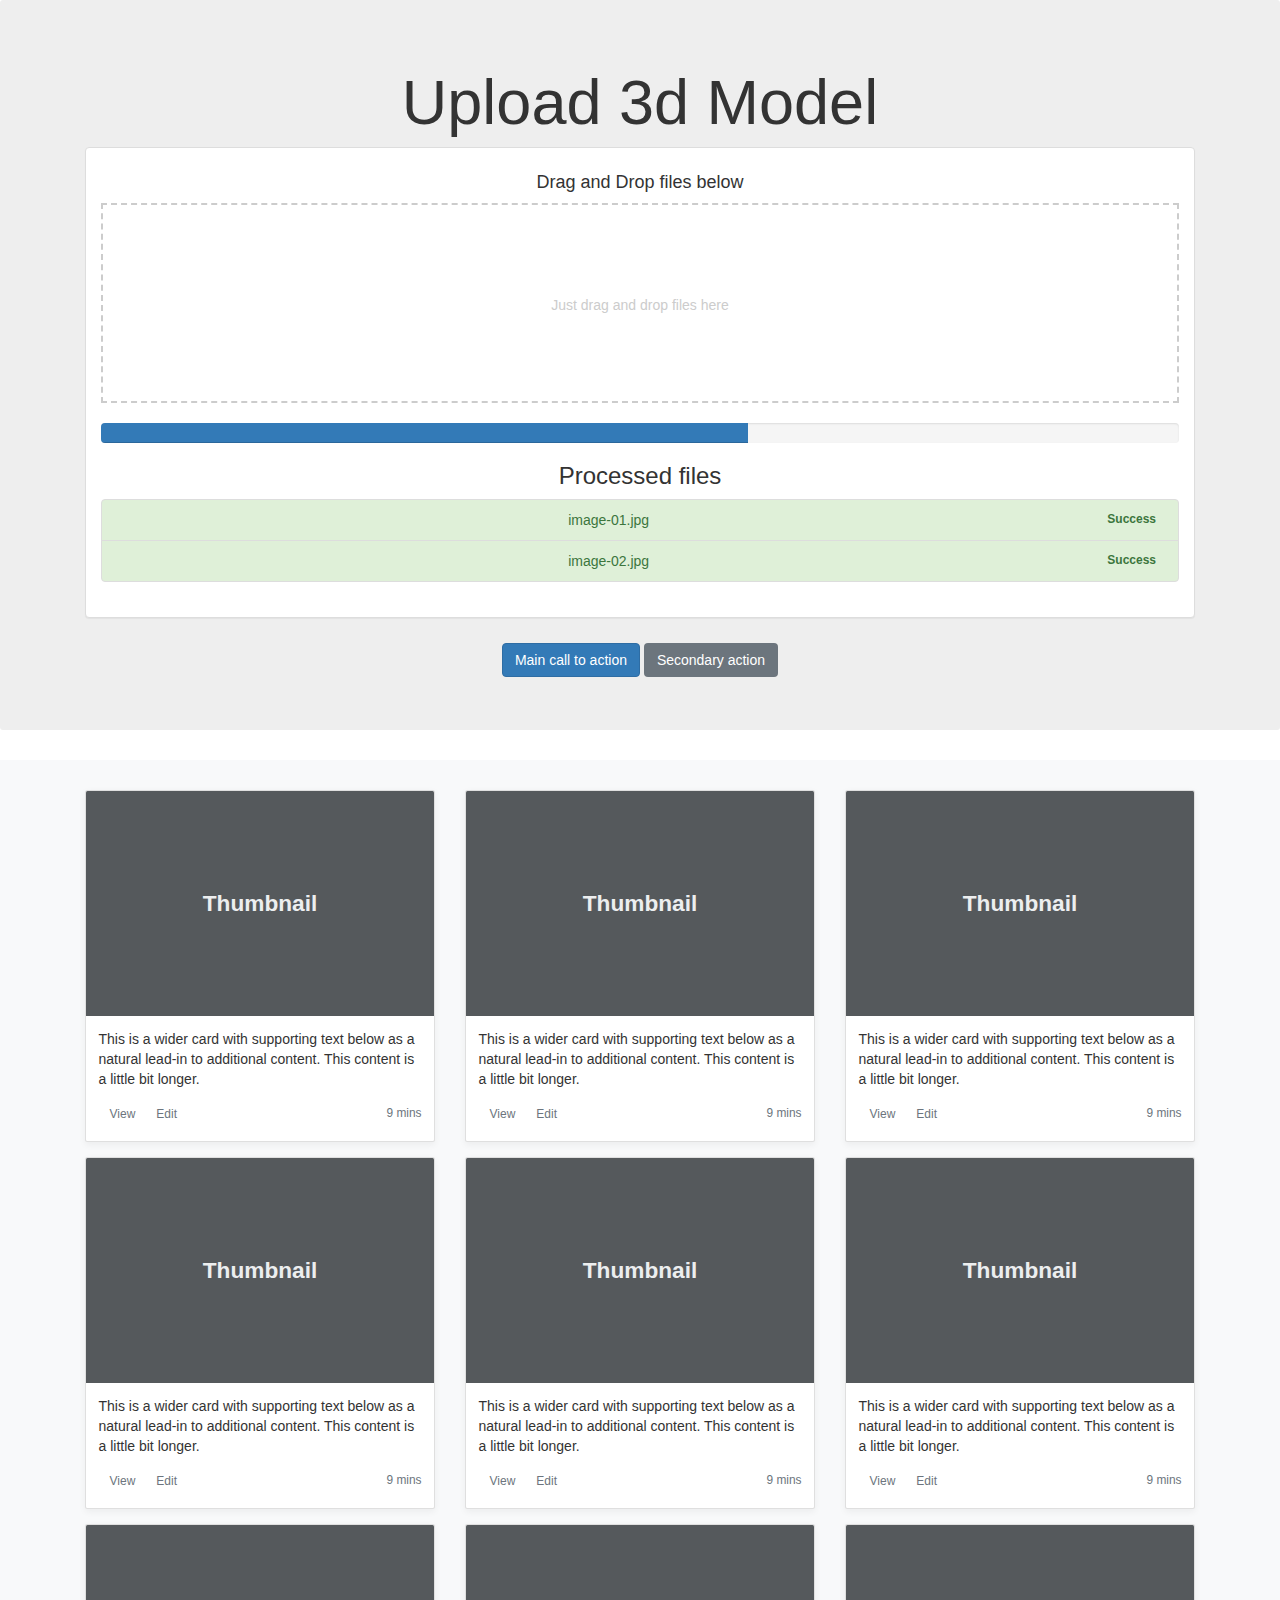
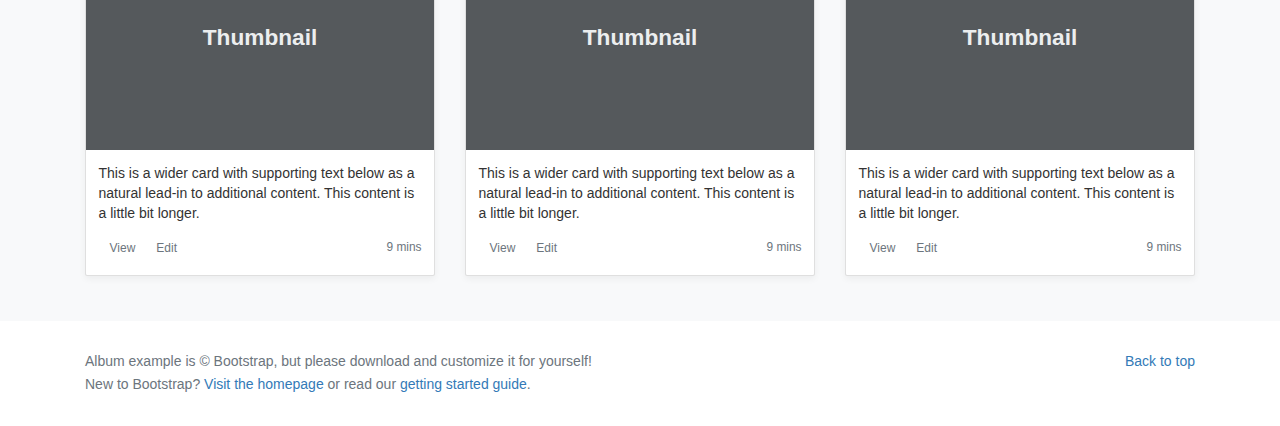
<file: index.htm>
<!DOCTYPE html>
<!-- saved from url=(0049)https://getbootstrap.com/docs/4.0/examples/album/ -->
<html lang="en">
<head>
    <meta http-equiv="Content-Type" content="text/html; charset=UTF-8">

    <meta name="viewport" content="width=device-width, initial-scale=1, shrink-to-fit=no">
    <meta name="description" content="">
    <meta name="author" content="">
    <link rel="icon" href="https://getbootstrap.com/favicon.ico">

    <title>Album example for Bootstrap</title>

    <link rel="canonical" href="https://getbootstrap.com/docs/4.0/examples/album/">

    <!-- Bootstrap core CSS -->
    <link href="./Album example for Bootstrap_files/bootstrap.min.css" rel="stylesheet">

    <!-- Custom styles for this template -->
    <link href="./Album example for Bootstrap_files/album.css" rel="stylesheet">

    <link href="//netdna.bootstrapcdn.com/bootstrap/3.2.0/css/bootstrap.min.css" rel="stylesheet" id="bootstrap-css">
    <script src="//netdna.bootstrapcdn.com/bootstrap/3.2.0/js/bootstrap.min.js"></script>
    <script src="//code.jquery.com/jquery-1.11.1.min.js"></script>
    <style type="text/css">.ncf-container-otsledit {
        font-size: 14px;
        box-sizing: border-box;
        position: fixed;
        z-index: 999999
    }

    .ncf-container-otsledit.nfc-top-left-otsledit {
        top: 12px;
        left: 12px
    }

    .ncf-container-otsledit.nfc-top-right-otsledit {
        top: 12px;
        right: 12px
    }

    .ncf-container-otsledit.nfc-bottom-right-otsledit {
        bottom: 12px;
        right: 12px
    }

    .ncf-container-otsledit.nfc-bottom-left-otsledit {
        bottom: 12px;
        left: 12px
    }

    @media (max-width: 767px) {
        .ncf-container-otsledit {
            left: 0;
            right: 0
        }
    }

    .ncf-container-otsledit .ncf-otsledit {
        background: #fff;
        transition: .3s ease;
        position: relative;
        pointer-events: auto;
        overflow: hidden;
        margin: 0 0 6px;
        padding: 30px;
        width: 300px;
        border-radius: 3px 3px 3px 3px;
        box-shadow: 0 0 12px #999;
        color: #000 !important;
        opacity: .9;
        -ms-filter: progid:DXImageTransform.Microsoft.Alpha(Opacity=90);
        filter: alpha(opacity=90);
        background-position: 15px !important;
        background-repeat: no-repeat !important;
        -webkit-user-select: none;
        -moz-user-select: none;
        -ms-user-select: none;
        user-select: none
    }

    .ncf-container-otsledit .ncf-otsledit:hover {
        box-shadow: 0 0 12px #000;
        opacity: 1;
        cursor: pointer
    }

    .ncf-container-otsledit .ncf-otsledit .ncf-title-otsledit {
        font-weight: 700;
        font-size: 16px;
        text-align: left;
        margin-top: 0;
        margin-bottom: 6px;
        color: #fff !important;
        word-wrap: break-word
    }

    .ncf-container-otsledit .ncf-otsledit .nfc-message-otsledit {
        margin: 0;
        text-align: left;
        word-wrap: break-word
    }

    .ncf-container-otsledit .success-otsledit {
        background: #51a351;
        color: #fff !important;
        padding: 15px 15px 15px 50px;
        background-image: url("[data-uri]")
    }

    .ncf-container-otsledit .info-otsledit {
        background: #2f96b4;
        color: #fff !important;
        padding: 15px 15px 15px 50px;
        background-image: url("[data-uri]")
    }

    .ncf-container-otsledit .warning-otsledit {
        background: #f87400;
        color: #fff !important;
        padding: 15px 15px 15px 50px;
        background-image: url("[data-uri]")
    }

    .ncf-container-otsledit .error-otsledit {
        background: #bd362f;
        color: #fff !important;
        padding: 15px 15px 15px 50px;
        background-image: url("[data-uri]") !important
    }

    .ncf-container-otsledit button {
        position: relative;
        right: -.3em;
        top: -.3em;
        float: right;
        font-weight: 700;
        color: #fff !important;
        text-shadow: 0 1px 0 #fff;
        opacity: .8;
        line-height: 1;
        font-size: 16px;
        padding: 0;
        cursor: pointer;
        background: transparent;
        border: 0
    }

    .ncf-container-otsledit a {
        color: #fff !important;
    }

    .ncf-container-otsledit button:hover {
        opacity: 1
    }</style>
</head>

<body>

<!--<header>-->
<!--    <div class="bg-dark collapse show" id="navbarHeader" style="">-->
<!--        <div class="container">-->
<!--            <div class="row">-->
<!--                <div class="col-sm-8 col-md-7 py-4">-->
<!--                    <h4 class="text-white">About</h4>-->
<!--                    <p class="text-muted">Add some information about the album below, the author, or any other-->
<!--                        background context. Make it a few sentences long so folks can pick up some informative tidbits.-->
<!--                        Then, link them off to some social networking sites or contact information.</p>-->
<!--                </div>-->
<!--                -->
<!--                <div class="col-sm-4 offset-md-1 py-4">-->
<!--                    <h4 class="text-white">Contact</h4>-->
<!--                    <ul class="list-unstyled">-->
<!--                        <li><a href="https://getbootstrap.com/docs/4.0/examples/album/#" class="text-white">Follow on-->
<!--                            Twitter</a></li>-->
<!--                        <li><a href="https://getbootstrap.com/docs/4.0/examples/album/#" class="text-white">Like on-->
<!--                            Facebook</a></li>-->
<!--                        <li><a href="https://getbootstrap.com/docs/4.0/examples/album/#" class="text-white">Email me</a>-->
<!--                        </li>-->
<!--                    </ul>-->
<!--                </div>-->
<!--            </div>-->
<!--        </div>-->
<!--    </div>-->
<!--    <div class="navbar navbar-dark bg-dark box-shadow">-->
<!--        <div class="container d-flex justify-content-between">-->
<!--            <a href="https://getbootstrap.com/docs/4.0/examples/album/#" class="navbar-brand d-flex align-items-center">-->
<!--                <svg xmlns="http://www.w3.org/2000/svg" width="20" height="20" viewBox="0 0 24 24" fill="none"-->
<!--                     stroke="currentColor" stroke-width="2" stroke-linecap="round" stroke-linejoin="round" class="mr-2">-->
<!--                    <path d="M23 19a2 2 0 0 1-2 2H3a2 2 0 0 1-2-2V8a2 2 0 0 1 2-2h4l2-3h6l2 3h4a2 2 0 0 1 2 2z"></path>-->
<!--                    <circle cx="12" cy="13" r="4"></circle>-->
<!--                </svg>-->
<!--                <strong>Album</strong>-->
<!--            </a>-->
<!--            <button class="navbar-toggler" type="button" data-toggle="collapse" data-target="#navbarHeader"-->
<!--                    aria-controls="navbarHeader" aria-expanded="true" aria-label="Toggle navigation">-->
<!--                <span class="navbar-toggler-icon"></span>-->
<!--            </button>-->
<!--        </div>-->
<!--    </div>-->
<!--</header>-->

<main role="main">

    <section class="jumbotron text-center">
        <div class="container">
            <h1 class="jumbotron-heading">Upload 3d Model</h1>
<!--            <p class="lead text-muted">Something short and leading about the collection below—its contents, the creator,-->
<!--                etc. Make it short and sweet, but not too short so folks don't simply skip over it entirely.</p>-->
<!--            <p>-->
            <div class="container">
                <div class="panel panel-default">
<!--                    <div class="panel-heading"><strong>Upload Files</strong> <small>Bootstrap files upload</small></div>-->
                    <div class="panel-body">

                        <!-- Standar Form -->
<!--                        <h4>Select files from your computer</h4>-->
<!--                        <form action="" method="post" enctype="multipart/form-data" id="js-upload-form">-->
<!--                            <div class="form-inline">-->
<!--                                <div class="form-group">-->
<!--                                    <input type="file" name="files[]" id="js-upload-files" multiple>-->
<!--                                </div>-->
<!--                                <button type="submit" class="btn btn-sm btn-primary" id="js-upload-submit">Upload files</button>-->
<!--                            </div>-->
<!--                        </form>-->

                        <!-- Drop Zone -->
                        <h4>Drag and Drop files below</h4>
                        <div class="upload-drop-zone" id="drop-zone">
                            Just drag and drop files here
                        </div>

                        <!-- Progress Bar -->
                        <div class="progress">
                            <div class="progress-bar" role="progressbar" aria-valuenow="60" aria-valuemin="0" aria-valuemax="100" style="width: 60%;">
                                <span class="sr-only">60% Complete</span>
                            </div>
                        </div>

                        <!-- Upload Finished -->
                        <div class="js-upload-finished">
                            <h3>Processed files</h3>
                            <div class="list-group">
                                <a href="#" class="list-group-item list-group-item-success"><span class="badge alert-success pull-right">Success</span>image-01.jpg</a>
                                <a href="#" class="list-group-item list-group-item-success"><span class="badge alert-success pull-right">Success</span>image-02.jpg</a>
                            </div>
                        </div>
                    </div>
                </div>
            </div>
                <a href="https://getbootstrap.com/docs/4.0/examples/album/#" class="btn btn-primary my-2">Main call to
                    action</a>
                <a href="https://getbootstrap.com/docs/4.0/examples/album/#" class="btn btn-secondary my-2">Secondary
                    action</a>
            </p>
        </div>
    </section>

    <div class="album py-5 bg-light">
        <div class="container">

            <div class="row">
                <div class="col-md-4">
                    <div class="card mb-4 box-shadow">
                        <img class="card-img-top"
                             data-src="holder.js/100px225?theme=thumb&amp;bg=55595c&amp;fg=eceeef&amp;text=Thumbnail"
                             alt="Thumbnail [100%x225]" style="height: 225px; width: 100%; display: block;"
                             src="data:image/svg+xml;charset=UTF-8,%3Csvg%20width%3D%22208%22%20height%3D%22225%22%20xmlns%3D%22http%3A%2F%2Fwww.w3.org%2F2000%2Fsvg%22%20viewBox%3D%220%200%20208%20225%22%20preserveAspectRatio%3D%22none%22%3E%3Cdefs%3E%3Cstyle%20type%3D%22text%2Fcss%22%3E%23holder_16acaeb3f70%20text%20%7B%20fill%3A%23eceeef%3Bfont-weight%3Abold%3Bfont-family%3AArial%2C%20Helvetica%2C%20Open%20Sans%2C%20sans-serif%2C%20monospace%3Bfont-size%3A11pt%20%7D%20%3C%2Fstyle%3E%3C%2Fdefs%3E%3Cg%20id%3D%22holder_16acaeb3f70%22%3E%3Crect%20width%3D%22208%22%20height%3D%22225%22%20fill%3D%22%2355595c%22%3E%3C%2Frect%3E%3Cg%3E%3Ctext%20x%3D%2266.9375%22%20y%3D%22117.45%22%3EThumbnail%3C%2Ftext%3E%3C%2Fg%3E%3C%2Fg%3E%3C%2Fsvg%3E"
                             data-holder-rendered="true">
                        <div class="card-body">
                            <p class="card-text">This is a wider card with supporting text below as a natural lead-in to
                                additional content. This content is a little bit longer.</p>
                            <div class="d-flex justify-content-between align-items-center">
                                <div class="btn-group">
                                    <button type="button" class="btn btn-sm btn-outline-secondary">View</button>
                                    <button type="button" class="btn btn-sm btn-outline-secondary">Edit</button>
                                </div>
                                <small class="text-muted">9 mins</small>
                            </div>
                        </div>
                    </div>
                </div>
                <div class="col-md-4">
                    <div class="card mb-4 box-shadow">
                        <img class="card-img-top"
                             data-src="holder.js/100px225?theme=thumb&amp;bg=55595c&amp;fg=eceeef&amp;text=Thumbnail"
                             alt="Thumbnail [100%x225]"
                             src="data:image/svg+xml;charset=UTF-8,%3Csvg%20width%3D%22208%22%20height%3D%22225%22%20xmlns%3D%22http%3A%2F%2Fwww.w3.org%2F2000%2Fsvg%22%20viewBox%3D%220%200%20208%20225%22%20preserveAspectRatio%3D%22none%22%3E%3Cdefs%3E%3Cstyle%20type%3D%22text%2Fcss%22%3E%23holder_16acaeb3f75%20text%20%7B%20fill%3A%23eceeef%3Bfont-weight%3Abold%3Bfont-family%3AArial%2C%20Helvetica%2C%20Open%20Sans%2C%20sans-serif%2C%20monospace%3Bfont-size%3A11pt%20%7D%20%3C%2Fstyle%3E%3C%2Fdefs%3E%3Cg%20id%3D%22holder_16acaeb3f75%22%3E%3Crect%20width%3D%22208%22%20height%3D%22225%22%20fill%3D%22%2355595c%22%3E%3C%2Frect%3E%3Cg%3E%3Ctext%20x%3D%2266.9375%22%20y%3D%22117.45%22%3EThumbnail%3C%2Ftext%3E%3C%2Fg%3E%3C%2Fg%3E%3C%2Fsvg%3E"
                             data-holder-rendered="true" style="height: 225px; width: 100%; display: block;">
                        <div class="card-body">
                            <p class="card-text">This is a wider card with supporting text below as a natural lead-in to
                                additional content. This content is a little bit longer.</p>
                            <div class="d-flex justify-content-between align-items-center">
                                <div class="btn-group">
                                    <button type="button" class="btn btn-sm btn-outline-secondary">View</button>
                                    <button type="button" class="btn btn-sm btn-outline-secondary">Edit</button>
                                </div>
                                <small class="text-muted">9 mins</small>
                            </div>
                        </div>
                    </div>
                </div>
                <div class="col-md-4">
                    <div class="card mb-4 box-shadow">
                        <img class="card-img-top"
                             data-src="holder.js/100px225?theme=thumb&amp;bg=55595c&amp;fg=eceeef&amp;text=Thumbnail"
                             alt="Thumbnail [100%x225]"
                             src="data:image/svg+xml;charset=UTF-8,%3Csvg%20width%3D%22208%22%20height%3D%22225%22%20xmlns%3D%22http%3A%2F%2Fwww.w3.org%2F2000%2Fsvg%22%20viewBox%3D%220%200%20208%20225%22%20preserveAspectRatio%3D%22none%22%3E%3Cdefs%3E%3Cstyle%20type%3D%22text%2Fcss%22%3E%23holder_16acaeb3f77%20text%20%7B%20fill%3A%23eceeef%3Bfont-weight%3Abold%3Bfont-family%3AArial%2C%20Helvetica%2C%20Open%20Sans%2C%20sans-serif%2C%20monospace%3Bfont-size%3A11pt%20%7D%20%3C%2Fstyle%3E%3C%2Fdefs%3E%3Cg%20id%3D%22holder_16acaeb3f77%22%3E%3Crect%20width%3D%22208%22%20height%3D%22225%22%20fill%3D%22%2355595c%22%3E%3C%2Frect%3E%3Cg%3E%3Ctext%20x%3D%2266.9375%22%20y%3D%22117.45%22%3EThumbnail%3C%2Ftext%3E%3C%2Fg%3E%3C%2Fg%3E%3C%2Fsvg%3E"
                             data-holder-rendered="true" style="height: 225px; width: 100%; display: block;">
                        <div class="card-body">
                            <p class="card-text">This is a wider card with supporting text below as a natural lead-in to
                                additional content. This content is a little bit longer.</p>
                            <div class="d-flex justify-content-between align-items-center">
                                <div class="btn-group">
                                    <button type="button" class="btn btn-sm btn-outline-secondary">View</button>
                                    <button type="button" class="btn btn-sm btn-outline-secondary">Edit</button>
                                </div>
                                <small class="text-muted">9 mins</small>
                            </div>
                        </div>
                    </div>
                </div>

                <div class="col-md-4">
                    <div class="card mb-4 box-shadow">
                        <img class="card-img-top"
                             data-src="holder.js/100px225?theme=thumb&amp;bg=55595c&amp;fg=eceeef&amp;text=Thumbnail"
                             alt="Thumbnail [100%x225]"
                             src="data:image/svg+xml;charset=UTF-8,%3Csvg%20width%3D%22208%22%20height%3D%22225%22%20xmlns%3D%22http%3A%2F%2Fwww.w3.org%2F2000%2Fsvg%22%20viewBox%3D%220%200%20208%20225%22%20preserveAspectRatio%3D%22none%22%3E%3Cdefs%3E%3Cstyle%20type%3D%22text%2Fcss%22%3E%23holder_16acaeb3f79%20text%20%7B%20fill%3A%23eceeef%3Bfont-weight%3Abold%3Bfont-family%3AArial%2C%20Helvetica%2C%20Open%20Sans%2C%20sans-serif%2C%20monospace%3Bfont-size%3A11pt%20%7D%20%3C%2Fstyle%3E%3C%2Fdefs%3E%3Cg%20id%3D%22holder_16acaeb3f79%22%3E%3Crect%20width%3D%22208%22%20height%3D%22225%22%20fill%3D%22%2355595c%22%3E%3C%2Frect%3E%3Cg%3E%3Ctext%20x%3D%2266.9375%22%20y%3D%22117.45%22%3EThumbnail%3C%2Ftext%3E%3C%2Fg%3E%3C%2Fg%3E%3C%2Fsvg%3E"
                             data-holder-rendered="true" style="height: 225px; width: 100%; display: block;">
                        <div class="card-body">
                            <p class="card-text">This is a wider card with supporting text below as a natural lead-in to
                                additional content. This content is a little bit longer.</p>
                            <div class="d-flex justify-content-between align-items-center">
                                <div class="btn-group">
                                    <button type="button" class="btn btn-sm btn-outline-secondary">View</button>
                                    <button type="button" class="btn btn-sm btn-outline-secondary">Edit</button>
                                </div>
                                <small class="text-muted">9 mins</small>
                            </div>
                        </div>
                    </div>
                </div>
                <div class="col-md-4">
                    <div class="card mb-4 box-shadow">
                        <img class="card-img-top"
                             data-src="holder.js/100px225?theme=thumb&amp;bg=55595c&amp;fg=eceeef&amp;text=Thumbnail"
                             alt="Thumbnail [100%x225]"
                             src="data:image/svg+xml;charset=UTF-8,%3Csvg%20width%3D%22208%22%20height%3D%22225%22%20xmlns%3D%22http%3A%2F%2Fwww.w3.org%2F2000%2Fsvg%22%20viewBox%3D%220%200%20208%20225%22%20preserveAspectRatio%3D%22none%22%3E%3Cdefs%3E%3Cstyle%20type%3D%22text%2Fcss%22%3E%23holder_16acaeb3f7c%20text%20%7B%20fill%3A%23eceeef%3Bfont-weight%3Abold%3Bfont-family%3AArial%2C%20Helvetica%2C%20Open%20Sans%2C%20sans-serif%2C%20monospace%3Bfont-size%3A11pt%20%7D%20%3C%2Fstyle%3E%3C%2Fdefs%3E%3Cg%20id%3D%22holder_16acaeb3f7c%22%3E%3Crect%20width%3D%22208%22%20height%3D%22225%22%20fill%3D%22%2355595c%22%3E%3C%2Frect%3E%3Cg%3E%3Ctext%20x%3D%2266.9375%22%20y%3D%22117.45%22%3EThumbnail%3C%2Ftext%3E%3C%2Fg%3E%3C%2Fg%3E%3C%2Fsvg%3E"
                             data-holder-rendered="true" style="height: 225px; width: 100%; display: block;">
                        <div class="card-body">
                            <p class="card-text">This is a wider card with supporting text below as a natural lead-in to
                                additional content. This content is a little bit longer.</p>
                            <div class="d-flex justify-content-between align-items-center">
                                <div class="btn-group">
                                    <button type="button" class="btn btn-sm btn-outline-secondary">View</button>
                                    <button type="button" class="btn btn-sm btn-outline-secondary">Edit</button>
                                </div>
                                <small class="text-muted">9 mins</small>
                            </div>
                        </div>
                    </div>
                </div>
                <div class="col-md-4">
                    <div class="card mb-4 box-shadow">
                        <img class="card-img-top"
                             data-src="holder.js/100px225?theme=thumb&amp;bg=55595c&amp;fg=eceeef&amp;text=Thumbnail"
                             alt="Thumbnail [100%x225]"
                             src="data:image/svg+xml;charset=UTF-8,%3Csvg%20width%3D%22208%22%20height%3D%22225%22%20xmlns%3D%22http%3A%2F%2Fwww.w3.org%2F2000%2Fsvg%22%20viewBox%3D%220%200%20208%20225%22%20preserveAspectRatio%3D%22none%22%3E%3Cdefs%3E%3Cstyle%20type%3D%22text%2Fcss%22%3E%23holder_16acaeb3f7e%20text%20%7B%20fill%3A%23eceeef%3Bfont-weight%3Abold%3Bfont-family%3AArial%2C%20Helvetica%2C%20Open%20Sans%2C%20sans-serif%2C%20monospace%3Bfont-size%3A11pt%20%7D%20%3C%2Fstyle%3E%3C%2Fdefs%3E%3Cg%20id%3D%22holder_16acaeb3f7e%22%3E%3Crect%20width%3D%22208%22%20height%3D%22225%22%20fill%3D%22%2355595c%22%3E%3C%2Frect%3E%3Cg%3E%3Ctext%20x%3D%2266.9375%22%20y%3D%22117.45%22%3EThumbnail%3C%2Ftext%3E%3C%2Fg%3E%3C%2Fg%3E%3C%2Fsvg%3E"
                             data-holder-rendered="true" style="height: 225px; width: 100%; display: block;">
                        <div class="card-body">
                            <p class="card-text">This is a wider card with supporting text below as a natural lead-in to
                                additional content. This content is a little bit longer.</p>
                            <div class="d-flex justify-content-between align-items-center">
                                <div class="btn-group">
                                    <button type="button" class="btn btn-sm btn-outline-secondary">View</button>
                                    <button type="button" class="btn btn-sm btn-outline-secondary">Edit</button>
                                </div>
                                <small class="text-muted">9 mins</small>
                            </div>
                        </div>
                    </div>
                </div>

                <div class="col-md-4">
                    <div class="card mb-4 box-shadow">
                        <img class="card-img-top"
                             data-src="holder.js/100px225?theme=thumb&amp;bg=55595c&amp;fg=eceeef&amp;text=Thumbnail"
                             alt="Thumbnail [100%x225]"
                             src="data:image/svg+xml;charset=UTF-8,%3Csvg%20width%3D%22208%22%20height%3D%22225%22%20xmlns%3D%22http%3A%2F%2Fwww.w3.org%2F2000%2Fsvg%22%20viewBox%3D%220%200%20208%20225%22%20preserveAspectRatio%3D%22none%22%3E%3Cdefs%3E%3Cstyle%20type%3D%22text%2Fcss%22%3E%23holder_16acaeb3f8b%20text%20%7B%20fill%3A%23eceeef%3Bfont-weight%3Abold%3Bfont-family%3AArial%2C%20Helvetica%2C%20Open%20Sans%2C%20sans-serif%2C%20monospace%3Bfont-size%3A11pt%20%7D%20%3C%2Fstyle%3E%3C%2Fdefs%3E%3Cg%20id%3D%22holder_16acaeb3f8b%22%3E%3Crect%20width%3D%22208%22%20height%3D%22225%22%20fill%3D%22%2355595c%22%3E%3C%2Frect%3E%3Cg%3E%3Ctext%20x%3D%2266.9375%22%20y%3D%22117.45%22%3EThumbnail%3C%2Ftext%3E%3C%2Fg%3E%3C%2Fg%3E%3C%2Fsvg%3E"
                             data-holder-rendered="true" style="height: 225px; width: 100%; display: block;">
                        <div class="card-body">
                            <p class="card-text">This is a wider card with supporting text below as a natural lead-in to
                                additional content. This content is a little bit longer.</p>
                            <div class="d-flex justify-content-between align-items-center">
                                <div class="btn-group">
                                    <button type="button" class="btn btn-sm btn-outline-secondary">View</button>
                                    <button type="button" class="btn btn-sm btn-outline-secondary">Edit</button>
                                </div>
                                <small class="text-muted">9 mins</small>
                            </div>
                        </div>
                    </div>
                </div>
                <div class="col-md-4">
                    <div class="card mb-4 box-shadow">
                        <img class="card-img-top"
                             data-src="holder.js/100px225?theme=thumb&amp;bg=55595c&amp;fg=eceeef&amp;text=Thumbnail"
                             alt="Thumbnail [100%x225]"
                             src="data:image/svg+xml;charset=UTF-8,%3Csvg%20width%3D%22208%22%20height%3D%22225%22%20xmlns%3D%22http%3A%2F%2Fwww.w3.org%2F2000%2Fsvg%22%20viewBox%3D%220%200%20208%20225%22%20preserveAspectRatio%3D%22none%22%3E%3Cdefs%3E%3Cstyle%20type%3D%22text%2Fcss%22%3E%23holder_16acaeb3f8d%20text%20%7B%20fill%3A%23eceeef%3Bfont-weight%3Abold%3Bfont-family%3AArial%2C%20Helvetica%2C%20Open%20Sans%2C%20sans-serif%2C%20monospace%3Bfont-size%3A11pt%20%7D%20%3C%2Fstyle%3E%3C%2Fdefs%3E%3Cg%20id%3D%22holder_16acaeb3f8d%22%3E%3Crect%20width%3D%22208%22%20height%3D%22225%22%20fill%3D%22%2355595c%22%3E%3C%2Frect%3E%3Cg%3E%3Ctext%20x%3D%2266.9375%22%20y%3D%22117.45%22%3EThumbnail%3C%2Ftext%3E%3C%2Fg%3E%3C%2Fg%3E%3C%2Fsvg%3E"
                             data-holder-rendered="true" style="height: 225px; width: 100%; display: block;">
                        <div class="card-body">
                            <p class="card-text">This is a wider card with supporting text below as a natural lead-in to
                                additional content. This content is a little bit longer.</p>
                            <div class="d-flex justify-content-between align-items-center">
                                <div class="btn-group">
                                    <button type="button" class="btn btn-sm btn-outline-secondary">View</button>
                                    <button type="button" class="btn btn-sm btn-outline-secondary">Edit</button>
                                </div>
                                <small class="text-muted">9 mins</small>
                            </div>
                        </div>
                    </div>
                </div>
                <div class="col-md-4">
                    <div class="card mb-4 box-shadow">
                        <img class="card-img-top"
                             data-src="holder.js/100px225?theme=thumb&amp;bg=55595c&amp;fg=eceeef&amp;text=Thumbnail"
                             alt="Thumbnail [100%x225]"
                             src="data:image/svg+xml;charset=UTF-8,%3Csvg%20width%3D%22208%22%20height%3D%22225%22%20xmlns%3D%22http%3A%2F%2Fwww.w3.org%2F2000%2Fsvg%22%20viewBox%3D%220%200%20208%20225%22%20preserveAspectRatio%3D%22none%22%3E%3Cdefs%3E%3Cstyle%20type%3D%22text%2Fcss%22%3E%23holder_16acaeb3f90%20text%20%7B%20fill%3A%23eceeef%3Bfont-weight%3Abold%3Bfont-family%3AArial%2C%20Helvetica%2C%20Open%20Sans%2C%20sans-serif%2C%20monospace%3Bfont-size%3A11pt%20%7D%20%3C%2Fstyle%3E%3C%2Fdefs%3E%3Cg%20id%3D%22holder_16acaeb3f90%22%3E%3Crect%20width%3D%22208%22%20height%3D%22225%22%20fill%3D%22%2355595c%22%3E%3C%2Frect%3E%3Cg%3E%3Ctext%20x%3D%2266.9375%22%20y%3D%22117.45%22%3EThumbnail%3C%2Ftext%3E%3C%2Fg%3E%3C%2Fg%3E%3C%2Fsvg%3E"
                             data-holder-rendered="true" style="height: 225px; width: 100%; display: block;">
                        <div class="card-body">
                            <p class="card-text">This is a wider card with supporting text below as a natural lead-in to
                                additional content. This content is a little bit longer.</p>
                            <div class="d-flex justify-content-between align-items-center">
                                <div class="btn-group">
                                    <button type="button" class="btn btn-sm btn-outline-secondary">View</button>
                                    <button type="button" class="btn btn-sm btn-outline-secondary">Edit</button>
                                </div>
                                <small class="text-muted">9 mins</small>
                            </div>
                        </div>
                    </div>
                </div>
            </div>
        </div>
    </div>

</main>

<footer class="text-muted">
    <div class="container">
        <p class="float-right">
            <a href="https://getbootstrap.com/docs/4.0/examples/album/#">Back to top</a>
        </p>
        <p>Album example is © Bootstrap, but please download and customize it for yourself!</p>
        <p>New to Bootstrap? <a href="https://getbootstrap.com/docs/4.0/">Visit the homepage</a> or read our <a
                href="https://getbootstrap.com/docs/4.0/getting-started/">getting started guide</a>.</p>
    </div>
</footer>

<!-- Bootstrap core JavaScript
================================================== -->
<!-- Placed at the end of the document so the pages load faster -->
<script src="./Album example for Bootstrap_files/jquery-3.2.1.slim.min.js"
        integrity="sha384-KJ3o2DKtIkvYIK3UENzmM7KCkRr/rE9/Qpg6aAZGJwFDMVNA/GpGFF93hXpG5KkN"
        crossorigin="anonymous"></script>
<script>window.jQuery || document.write('<script src="../../assets/js/vendor/jquery-slim.min.js"><\/script>')</script>
<script src="./Album example for Bootstrap_files/popper.min.js"></script>
<script src="./Album example for Bootstrap_files/bootstrap.min.js"></script>
<script src="./Album example for Bootstrap_files/holder.min.js"></script>


<svg xmlns="http://www.w3.org/2000/svg" width="208" height="225" viewBox="0 0 208 225" preserveAspectRatio="none"
     style="display: none; visibility: hidden; position: absolute; top: -100%; left: -100%;">
    <defs>
        <style type="text/css"></style>
    </defs>
    <text x="0" y="11" style="font-weight:bold;font-size:11pt;font-family:Arial, Helvetica, Open Sans, sans-serif">
        Thumbnail
    </text>
</svg>
</body>
</html>
</file>
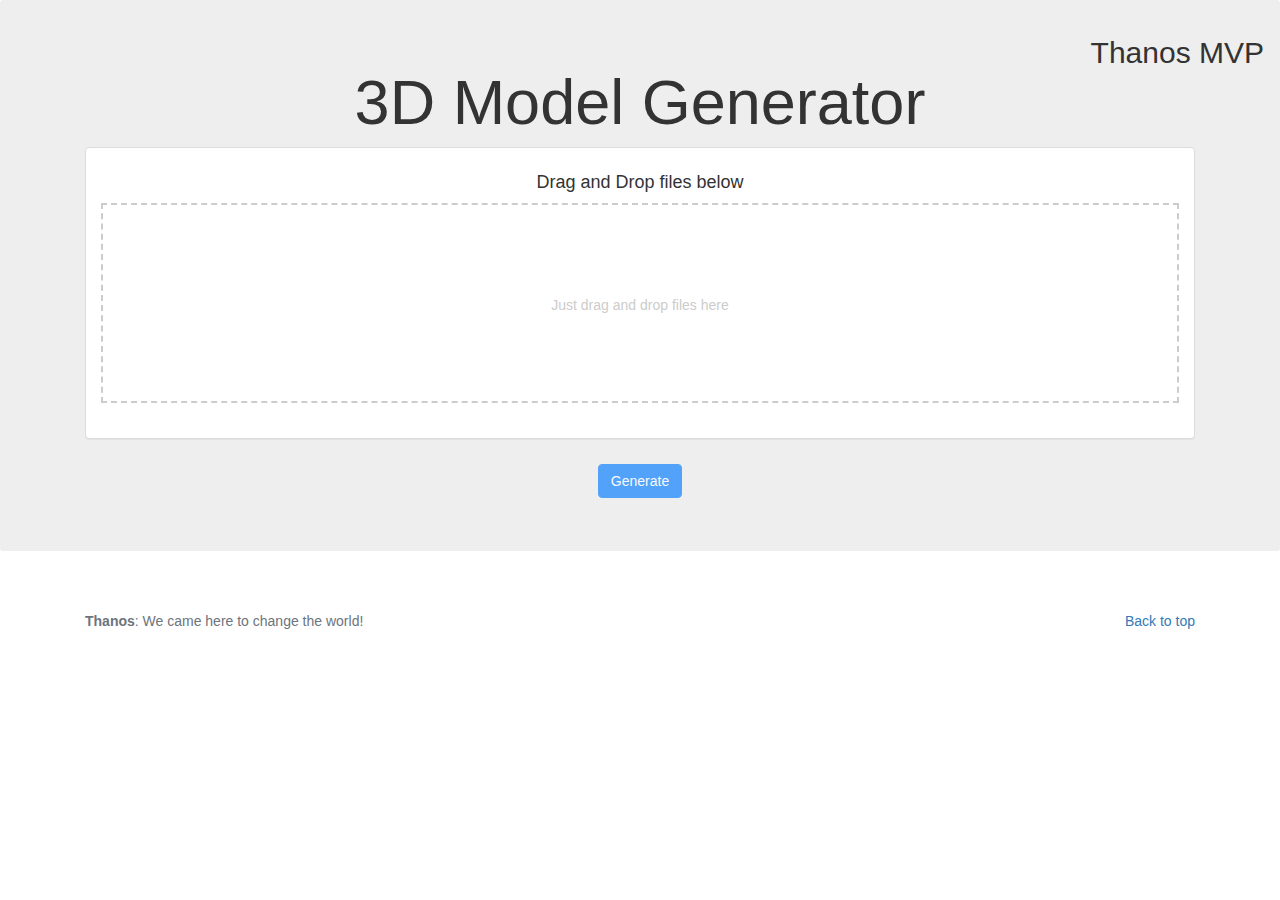
<file: index.html>
<!DOCTYPE html>
<!-- saved from url=(0049)https://getbootstrap.com/docs/4.0/examples/album/ -->
<html lang="en">
<head>
    <meta http-equiv="Content-Type" content="text/html; charset=UTF-8">

    <meta name="viewport" content="width=device-width, initial-scale=1, shrink-to-fit=no">
    <meta name="description" content="">
    <meta name="author" content="">
    <link rel="icon" href="https://getbootstrap.com/favicon.ico">

    <title>Thanos: 3D Model Generator</title>

    <link rel="canonical" href="https://getbootstrap.com/docs/4.0/examples/album/">

    <!-- Bootstrap core CSS -->
    <link href="lib/bootstrap.min.css" rel="stylesheet">
    <link href="lib/HoldOn.min.css" rel="stylesheet">

    <!-- Custom styles for this template -->
    <link href="css/app.css" rel="stylesheet">

    <link href="//netdna.bootstrapcdn.com/bootstrap/3.2.0/css/bootstrap.min.css" rel="stylesheet" id="bootstrap-css">
    <style type="text/css">.ncf-container-otsledit {
        font-size: 14px;
        box-sizing: border-box;
        position: fixed;
        z-index: 999999
    }

    .ncf-container-otsledit.nfc-top-left-otsledit {
        top: 12px;
        left: 12px
    }

    .ncf-container-otsledit.nfc-top-right-otsledit {
        top: 12px;
        right: 12px
    }

    .ncf-container-otsledit.nfc-bottom-right-otsledit {
        bottom: 12px;
        right: 12px
    }

    .ncf-container-otsledit.nfc-bottom-left-otsledit {
        bottom: 12px;
        left: 12px
    }

    @media (max-width: 767px) {
        .ncf-container-otsledit {
            left: 0;
            right: 0
        }
    }

    .ncf-container-otsledit .ncf-otsledit {
        background: #fff;
        transition: .3s ease;
        position: relative;
        pointer-events: auto;
        overflow: hidden;
        margin: 0 0 6px;
        padding: 30px;
        width: 300px;
        border-radius: 3px 3px 3px 3px;
        box-shadow: 0 0 12px #999;
        color: #000 !important;
        opacity: .9;
        -ms-filter: progid:DXImageTransform.Microsoft.Alpha(Opacity=90);
        filter: alpha(opacity=90);
        background-position: 15px !important;
        background-repeat: no-repeat !important;
        -webkit-user-select: none;
        -moz-user-select: none;
        -ms-user-select: none;
        user-select: none
    }

    .ncf-container-otsledit .ncf-otsledit:hover {
        box-shadow: 0 0 12px #000;
        opacity: 1;
        cursor: pointer
    }

    .ncf-container-otsledit .ncf-otsledit .ncf-title-otsledit {
        font-weight: 700;
        font-size: 16px;
        text-align: left;
        margin-top: 0;
        margin-bottom: 6px;
        color: #fff !important;
        word-wrap: break-word
    }

    .ncf-container-otsledit .ncf-otsledit .nfc-message-otsledit {
        margin: 0;
        text-align: left;
        word-wrap: break-word
    }

    .ncf-container-otsledit .success-otsledit {
        background: #51a351;
        color: #fff !important;
        padding: 15px 15px 15px 50px;
        background-image: url("[data-uri]")
    }

    .ncf-container-otsledit .info-otsledit {
        background: #2f96b4;
        color: #fff !important;
        padding: 15px 15px 15px 50px;
        background-image: url("[data-uri]")
    }

    .ncf-container-otsledit .warning-otsledit {
        background: #f87400;
        color: #fff !important;
        padding: 15px 15px 15px 50px;
        background-image: url("[data-uri]")
    }

    .ncf-container-otsledit .error-otsledit {
        background: #bd362f;
        color: #fff !important;
        padding: 15px 15px 15px 50px;
        background-image: url("[data-uri]") !important
    }

    .ncf-container-otsledit button {
        position: relative;
        right: -.3em;
        top: -.3em;
        float: right;
        font-weight: 700;
        color: #fff !important;
        text-shadow: 0 1px 0 #fff;
        opacity: .8;
        line-height: 1;
        font-size: 16px;
        padding: 0;
        cursor: pointer;
        background: transparent;
        border: 0
    }

    .ncf-container-otsledit a {
        color: #fff !important;
    }

    .ncf-container-otsledit button:hover {
        opacity: 1
    }</style>
</head>

<body>

<main role="main">

    <section class="jumbotron text-center">
        <div class="container">
            <h2 class="alert" style="position:absolute; top: 0px; right: 0px">Thanos MVP</h2>
            <h1 class="jumbotron-heading">3D Model Generator</h1>
            <div class="container">
                <div class="panel panel-default">
                    <div class="panel-body">

                        <!-- Standar Form -->
                        <form action="" id="js-upload-form">
                            <input type="file" id="imgupload" style="display:none"/>
                        </form>

                        <!-- Drop Zone -->
                        <h4>Drag and Drop files below</h4>
                        <div class="upload-drop-zone" id="drop-zone">
                            Just drag and drop files here
                        </div>

                        <!-- Progress Bar -->
                        <div id="progressbar-container" class="progress" style="display:none">
                            <div id="progressbar" class="progress-bar" style="width: 0%;">
                                <span class="sr-only">60% Complete</span>
                            </div>
                        </div>

                        <!-- Upload Finished -->
                        <div id="upload-finished" class="js-upload-finished" style="display:none">
                            <h3>Processed files</h3>
                            <div class="list-group">
                                <a href="#" class="list-group-item list-group-item-success"><span
                                        class="badge alert-success pull-right">Success</span><span id="filename"></span></a>
                            </div>
                        </div>
                    </div>
                </div>
            </div>
            <div id="generate" class="btn btn-primary my-2 disabled">Generate</div>
            </p>
        </div>
    </section>

    <div id="images" style="display: none" class="album py-5 bg-light">
        <div class="container">
            <div id="image-container" class="row"></div>
        </div>
    </div>

</main>

<footer class="text-muted">
    <div class="container">
        <p class="float-right">
            <a href="https://getbootstrap.com/docs/4.0/examples/album/#">Back to top</a>
        </p>
        <p><b>Thanos</b>: We came here to change the world!</p>
    </div>
</footer>

<script src="https://code.jquery.com/jquery-3.2.1.min.js"></script>
<script src="lib/popper.min.js"></script>
<script src="lib/bootstrap.min.js"></script>
<script src="lib/holder.min.js"></script>
<script src="lib/HoldOn.js"></script>
<script src="app.js"></script>

<svg xmlns="http://www.w3.org/2000/svg" width="208" height="225" viewBox="0 0 208 225" preserveAspectRatio="none"
     style="display: none; visibility: hidden; position: absolute; top: -100%; left: -100%;">
    <defs>
        <style type="text/css"></style>
    </defs>
    <text x="0" y="11" style="font-weight:bold;font-size:11pt;font-family:Arial, Helvetica, Open Sans, sans-serif">
        Thumbnail
    </text>
</svg>
</body>
</html>
</file>
<file: Album example for Bootstrap_files/album.css>
:root {
  --jumbotron-padding-y: 3rem;
}

.jumbotron {
  padding-top: var(--jumbotron-padding-y);
  padding-bottom: var(--jumbotron-padding-y);
  margin-bottom: 0;
  background-color: #fff;
}
@media (min-width: 768px) {
  .jumbotron {
    padding-top: calc(var(--jumbotron-padding-y) * 2);
    padding-bottom: calc(var(--jumbotron-padding-y) * 2);
  }
}

.jumbotron p:last-child {
  margin-bottom: 0;
}

.jumbotron-heading {
  font-weight: 300;
}

.jumbotron .container {
  max-width: 40rem;
}

footer {
  padding-top: 3rem;
  padding-bottom: 3rem;
}

footer p {
  margin-bottom: .25rem;
}

.box-shadow { box-shadow: 0 .25rem .75rem rgba(0, 0, 0, .05); }

/* layout.css Style */
.upload-drop-zone {
  height: 200px;
  border-width: 2px;
  margin-bottom: 20px;
}

/* skin.css Style*/
.upload-drop-zone {
  color: #ccc;
  border-style: dashed;
  border-color: #ccc;
  line-height: 200px;
  text-align: center
}
.upload-drop-zone.drop {
  color: #222;
  border-color: #222;
}
</file>
<file: css/app.css>
:root {
  --jumbotron-padding-y: 3rem;
}

.jumbotron {
  padding-top: var(--jumbotron-padding-y);
  padding-bottom: var(--jumbotron-padding-y);
  margin-bottom: 0;
  background-color: #fff;
}
@media (min-width: 768px) {
  .jumbotron {
    padding-top: calc(var(--jumbotron-padding-y) * 2);
    padding-bottom: calc(var(--jumbotron-padding-y) * 2);
  }
}

.jumbotron p:last-child {
  margin-bottom: 0;
}

.jumbotron-heading {
  font-weight: 300;
}

.jumbotron .container {
  max-width: 40rem;
}

footer {
  padding-top: 3rem;
  padding-bottom: 3rem;
}

footer p {
  margin-bottom: .25rem;
}

.box-shadow { box-shadow: 0 .25rem .75rem rgba(0, 0, 0, .05); }

/* layout.css Style */
.upload-drop-zone {
  height: 200px;
  border-width: 2px;
  margin-bottom: 20px;
}

/* skin.css Style*/
.upload-drop-zone {
  color: #ccc;
  border-style: dashed;
  border-color: #ccc;
  line-height: 200px;
  text-align: center;
  cursor: pointer;
}
.upload-drop-zone.drop {
  color: #222;
  border-color: #222;
}
</file>
<file: lib/HoldOn.min.css>
#holdon-overlay{filter:alpha(opacity=80);position:fixed;width:100%;height:100%;left:0;top:0;bottom:0;right:0;background:#000;opacity:.8;z-index:9999}#holdon-content-container{width:100%;padding:0;vertical-align:middle;display:table-cell!important;margin:0;text-align:center}#holdon-content{text-align:center;width:50px;height:57px;position:absolute;top:50%;left:50%;margin:-28px 0 0 -25px}#holdon-message{width:100%;text-align:center;position:absolute;top:55%;color:white}.sk-rect{width:50px;height:40px;text-align:center;font-size:10px}.sk-rect>div{background-color:#333;height:100%;width:6px;display:inline-block;-webkit-animation:sk-rect-anim 1.2s infinite ease-in-out;animation:sk-rect-anim 1.2s infinite ease-in-out}.sk-rect .rect2{-webkit-animation-delay:-1.1s;animation-delay:-1.1s}.sk-rect .rect3{-webkit-animation-delay:-1.0s;animation-delay:-1.0s}.sk-rect .rect4{-webkit-animation-delay:-0.9s;animation-delay:-0.9s}.sk-rect .rect5{-webkit-animation-delay:-0.8s;animation-delay:-0.8s}@-webkit-keyframes sk-rect-anim{0%,40%,100%{-webkit-transform:scaleY(0.4)}20%{-webkit-transform:scaleY(1.0)}}@keyframes sk-rect-anim{0%,40%,100%{transform:scaleY(0.4);-webkit-transform:scaleY(0.4)}20%{transform:scaleY(1.0);-webkit-transform:scaleY(1.0)}}.sk-cube{width:50px;height:40px;text-align:center;font-size:10px}.sk-cube1,.sk-cube2{background-color:#333;width:15px;height:15px;position:absolute;top:0;left:0;-webkit-animation:sk-cube 1.8s infinite ease-in-out;animation:sk-cube 1.8s infinite ease-in-out}.sk-cube2{-webkit-animation-delay:-0.9s;animation-delay:-0.9s}@-webkit-keyframes sk-cube{25%{-webkit-transform:translateX(42px) rotate(-90deg) scale(0.5)}50%{-webkit-transform:translateX(42px) translateY(42px) rotate(-180deg)}75%{-webkit-transform:translateX(0px) translateY(42px) rotate(-270deg) scale(0.5)}100%{-webkit-transform:rotate(-360deg)}}@keyframes sk-cube{25%{transform:translateX(42px) rotate(-90deg) scale(0.5);-webkit-transform:translateX(42px) rotate(-90deg) scale(0.5)}50%{transform:translateX(42px) translateY(42px) rotate(-179deg);-webkit-transform:translateX(42px) translateY(42px) rotate(-179deg)}50.1%{transform:translateX(42px) translateY(42px) rotate(-180deg);-webkit-transform:translateX(42px) translateY(42px) rotate(-180deg)}75%{transform:translateX(0px) translateY(42px) rotate(-270deg) scale(0.5);-webkit-transform:translateX(0px) translateY(42px) rotate(-270deg) scale(0.5)}100%{transform:rotate(-360deg);-webkit-transform:rotate(-360deg)}}.sk-dot{width:50px;height:40px;text-align:center;font-size:10px;-webkit-animation:sk-dot-rotate 2.0s infinite linear;animation:sk-dot-rotate 2.0s infinite linear}.sk-dot1,.sk-dot2{width:60%;height:60%;display:inline-block;position:absolute;top:0;background-color:#333;border-radius:100%;-webkit-animation:sk-dot-bounce 2.0s infinite ease-in-out;animation:sk-dot-bounce 2.0s infinite ease-in-out}.sk-dot2{top:auto;bottom:0;-webkit-animation-delay:-1.0s;animation-delay:-1.0s}@-webkit-keyframes sk-dot-rotate{100%{-webkit-transform:rotate(360deg)}}@keyframes sk-dot-rotate{100%{transform:rotate(360deg);-webkit-transform:rotate(360deg)}}@-webkit-keyframes sk-dot-bounce{0%,100%{-webkit-transform:scale(0.0)}50%{-webkit-transform:scale(1.0)}}@keyframes sk-dot-bounce{0%,100%{transform:scale(0.0);-webkit-transform:scale(0.0)}50%{transform:scale(1.0);-webkit-transform:scale(1.0)}}.sk-bounce{width:60px;height:40px;text-align:center;font-size:10px}.sk-bounce>div{width:18px;height:18px;background-color:#333;border-radius:100%;display:inline-block;-webkit-animation:sk-bouncedelay 1.4s infinite ease-in-out both;animation:sk-bouncedelay 1.4s infinite ease-in-out both}.sk-bounce .bounce1{-webkit-animation-delay:-0.32s;animation-delay:-0.32s}.sk-bounce .bounce2{-webkit-animation-delay:-0.16s;animation-delay:-0.16s}@-webkit-keyframes sk-bouncedelay{0%,80%,100%{-webkit-transform:scale(0)}40%{-webkit-transform:scale(1.0)}}@keyframes sk-bouncedelay{0%,80%,100%{-webkit-transform:scale(0);transform:scale(0)}40%{-webkit-transform:scale(1.0);transform:scale(1.0)}}.sk-circle{width:60px;height:40px;text-align:center;font-size:10px}.sk-circle .sk-child{width:100%;height:100%;position:absolute;left:0;top:0}.sk-circle .sk-child:before{content:'';display:block;margin:0 auto;width:15%;height:15%;background-color:#333;border-radius:100%;-webkit-animation:sk-circleBounceDelay 1.2s infinite ease-in-out both;animation:sk-circleBounceDelay 1.2s infinite ease-in-out both}.sk-circle .sk-circle2{-webkit-transform:rotate(30deg);-ms-transform:rotate(30deg);transform:rotate(30deg)}.sk-circle .sk-circle3{-webkit-transform:rotate(60deg);-ms-transform:rotate(60deg);transform:rotate(60deg)}.sk-circle .sk-circle4{-webkit-transform:rotate(90deg);-ms-transform:rotate(90deg);transform:rotate(90deg)}.sk-circle .sk-circle5{-webkit-transform:rotate(120deg);-ms-transform:rotate(120deg);transform:rotate(120deg)}.sk-circle .sk-circle6{-webkit-transform:rotate(150deg);-ms-transform:rotate(150deg);transform:rotate(150deg)}.sk-circle .sk-circle7{-webkit-transform:rotate(180deg);-ms-transform:rotate(180deg);transform:rotate(180deg)}.sk-circle .sk-circle8{-webkit-transform:rotate(210deg);-ms-transform:rotate(210deg);transform:rotate(210deg)}.sk-circle .sk-circle9{-webkit-transform:rotate(240deg);-ms-transform:rotate(240deg);transform:rotate(240deg)}.sk-circle .sk-circle10{-webkit-transform:rotate(270deg);-ms-transform:rotate(270deg);transform:rotate(270deg)}.sk-circle .sk-circle11{-webkit-transform:rotate(300deg);-ms-transform:rotate(300deg);transform:rotate(300deg)}.sk-circle .sk-circle12{-webkit-transform:rotate(330deg);-ms-transform:rotate(330deg);transform:rotate(330deg)}.sk-circle .sk-circle2:before{-webkit-animation-delay:-1.1s;animation-delay:-1.1s}.sk-circle .sk-circle3:before{-webkit-animation-delay:-1s;animation-delay:-1s}.sk-circle .sk-circle4:before{-webkit-animation-delay:-0.9s;animation-delay:-0.9s}.sk-circle .sk-circle5:before{-webkit-animation-delay:-0.8s;animation-delay:-0.8s}.sk-circle .sk-circle6:before{-webkit-animation-delay:-0.7s;animation-delay:-0.7s}.sk-circle .sk-circle7:before{-webkit-animation-delay:-0.6s;animation-delay:-0.6s}.sk-circle .sk-circle8:before{-webkit-animation-delay:-0.5s;animation-delay:-0.5s}.sk-circle .sk-circle9:before{-webkit-animation-delay:-0.4s;animation-delay:-0.4s}.sk-circle .sk-circle10:before{-webkit-animation-delay:-0.3s;animation-delay:-0.3s}.sk-circle .sk-circle11:before{-webkit-animation-delay:-0.2s;animation-delay:-0.2s}.sk-circle .sk-circle12:before{-webkit-animation-delay:-0.1s;animation-delay:-0.1s}@-webkit-keyframes sk-circleBounceDelay{0%,80%,100%{-webkit-transform:scale(0);transform:scale(0)}40%{-webkit-transform:scale(1);transform:scale(1)}}@keyframes sk-circleBounceDelay{0%,80%,100%{-webkit-transform:scale(0);transform:scale(0)}40%{-webkit-transform:scale(1);transform:scale(1)}}.sk-cube-grid{width:60px;height:60px;text-align:center;font-size:10px}.sk-cube-grid .sk-cube-child{width:33%;height:33%;background-color:#333;float:left;-webkit-animation:sk-cubeGridScaleDelay 1.3s infinite ease-in-out;animation:sk-cubeGridScaleDelay 1.3s infinite ease-in-out}.sk-cube-grid .sk-cube-grid1{-webkit-animation-delay:.2s;animation-delay:.2s}.sk-cube-grid .sk-cube-grid2{-webkit-animation-delay:.3s;animation-delay:.3s}.sk-cube-grid .sk-cube-grid3{-webkit-animation-delay:.4s;animation-delay:.4s}.sk-cube-grid .sk-cube-grid4{-webkit-animation-delay:.1s;animation-delay:.1s}.sk-cube-grid .sk-cube-grid5{-webkit-animation-delay:.2s;animation-delay:.2s}.sk-cube-grid .sk-cube-grid6{-webkit-animation-delay:.3s;animation-delay:.3s}.sk-cube-grid .sk-cube-grid7{-webkit-animation-delay:0s;animation-delay:0s}.sk-cube-grid .sk-cube-grid8{-webkit-animation-delay:.1s;animation-delay:.1s}.sk-cube-grid .sk-cube-grid9{-webkit-animation-delay:.2s;animation-delay:.2s}@-webkit-keyframes sk-cubeGridScaleDelay{0%,70%,100%{-webkit-transform:scale3D(1,1,1);transform:scale3D(1,1,1)}35%{-webkit-transform:scale3D(0,0,1);transform:scale3D(0,0,1)}}@keyframes sk-cubeGridScaleDelay{0%,70%,100%{-webkit-transform:scale3D(1,1,1);transform:scale3D(1,1,1)}35%{-webkit-transform:scale3D(0,0,1);transform:scale3D(0,0,1)}}.sk-folding-cube{margin:20px auto;width:40px;height:40px;position:relative;-webkit-transform:rotateZ(45deg);transform:rotateZ(45deg)}.sk-folding-cube .sk-cube-parent{float:left;width:50%;height:50%;position:relative;-webkit-transform:scale(1.1);-ms-transform:scale(1.1);transform:scale(1.1)}.sk-folding-cube .sk-cube-parent:before{content:'';position:absolute;top:0;left:0;width:100%;height:100%;background-color:#333;-webkit-animation:sk-foldCubeAngle 2.4s infinite linear both;animation:sk-foldCubeAngle 2.4s infinite linear both;-webkit-transform-origin:100% 100%;-ms-transform-origin:100% 100%;transform-origin:100% 100%}.sk-folding-cube .sk-cubechild2{-webkit-transform:scale(1.1) rotateZ(90deg);transform:scale(1.1) rotateZ(90deg)}.sk-folding-cube .sk-cubechild3{-webkit-transform:scale(1.1) rotateZ(180deg);transform:scale(1.1) rotateZ(180deg)}.sk-folding-cube .sk-cubechild4{-webkit-transform:scale(1.1) rotateZ(270deg);transform:scale(1.1) rotateZ(270deg)}.sk-folding-cube .sk-cubechild2:before{-webkit-animation-delay:.3s;animation-delay:.3s}.sk-folding-cube .sk-cubechild3:before{-webkit-animation-delay:.6s;animation-delay:.6s}.sk-folding-cube .sk-cubechild4:before{-webkit-animation-delay:.9s;animation-delay:.9s}@-webkit-keyframes sk-foldCubeAngle{0%,10%{-webkit-transform:perspective(140px) rotateX(-180deg);transform:perspective(140px) rotateX(-180deg);opacity:0}25%,75%{-webkit-transform:perspective(140px) rotateX(0deg);transform:perspective(140px) rotateX(0deg);opacity:1}90%,100%{-webkit-transform:perspective(140px) rotateY(180deg);transform:perspective(140px) rotateY(180deg);opacity:0}}@keyframes sk-foldCubeAngle{0%,10%{-webkit-transform:perspective(140px) rotateX(-180deg);transform:perspective(140px) rotateX(-180deg);opacity:0}25%,75%{-webkit-transform:perspective(140px) rotateX(0deg);transform:perspective(140px) rotateX(0deg);opacity:1}90%,100%{-webkit-transform:perspective(140px) rotateY(180deg);transform:perspective(140px) rotateY(180deg);opacity:0}}.sk-fading-circle{width:50px;height:40px;text-align:center;font-size:10px}.sk-fading-circle .sk-circle-child{width:100%;height:100%;position:absolute;left:0;top:0}.sk-fading-circle .sk-circle-child:before{content:'';display:block;margin:0 auto;width:15%;height:15%;background-color:#333;border-radius:100%;-webkit-animation:sk-circleFadeDelay 1.2s infinite ease-in-out both;animation:sk-circleFadeDelay 1.2s infinite ease-in-out both}.sk-fading-circle .sk-fading-circle2{-webkit-transform:rotate(30deg);-ms-transform:rotate(30deg);transform:rotate(30deg)}.sk-fading-circle .sk-fading-circle3{-webkit-transform:rotate(60deg);-ms-transform:rotate(60deg);transform:rotate(60deg)}.sk-fading-circle .sk-fading-circle4{-webkit-transform:rotate(90deg);-ms-transform:rotate(90deg);transform:rotate(90deg)}.sk-fading-circle .sk-fading-circle5{-webkit-transform:rotate(120deg);-ms-transform:rotate(120deg);transform:rotate(120deg)}.sk-fading-circle .sk-fading-circle6{-webkit-transform:rotate(150deg);-ms-transform:rotate(150deg);transform:rotate(150deg)}.sk-fading-circle .sk-fading-circle7{-webkit-transform:rotate(180deg);-ms-transform:rotate(180deg);transform:rotate(180deg)}.sk-fading-circle .sk-fading-circle8{-webkit-transform:rotate(210deg);-ms-transform:rotate(210deg);transform:rotate(210deg)}.sk-fading-circle .sk-fading-circle9{-webkit-transform:rotate(240deg);-ms-transform:rotate(240deg);transform:rotate(240deg)}.sk-fading-circle .sk-fading-circle10{-webkit-transform:rotate(270deg);-ms-transform:rotate(270deg);transform:rotate(270deg)}.sk-fading-circle .sk-fading-circle11{-webkit-transform:rotate(300deg);-ms-transform:rotate(300deg);transform:rotate(300deg)}.sk-fading-circle .sk-fading-circle12{-webkit-transform:rotate(330deg);-ms-transform:rotate(330deg);transform:rotate(330deg)}.sk-fading-circle .sk-fading-circle2:before{-webkit-animation-delay:-1.1s;animation-delay:-1.1s}.sk-fading-circle .sk-fading-circle3:before{-webkit-animation-delay:-1s;animation-delay:-1s}.sk-fading-circle .sk-fading-circle4:before{-webkit-animation-delay:-0.9s;animation-delay:-0.9s}.sk-fading-circle .sk-fading-circle5:before{-webkit-animation-delay:-0.8s;animation-delay:-0.8s}.sk-fading-circle .sk-fading-circle6:before{-webkit-animation-delay:-0.7s;animation-delay:-0.7s}.sk-fading-circle .sk-fading-circle7:before{-webkit-animation-delay:-0.6s;animation-delay:-0.6s}.sk-fading-circle .sk-fading-circle8:before{-webkit-animation-delay:-0.5s;animation-delay:-0.5s}.sk-fading-circle .sk-fading-circle9:before{-webkit-animation-delay:-0.4s;animation-delay:-0.4s}.sk-fading-circle .sk-fading-circle10:before{-webkit-animation-delay:-0.3s;animation-delay:-0.3s}.sk-fading-circle .sk-fading-circle11:before{-webkit-animation-delay:-0.2s;animation-delay:-0.2s}.sk-fading-circle .sk-fading-circle12:before{-webkit-animation-delay:-0.1s;animation-delay:-0.1s}@-webkit-keyframes sk-fading-circleFadeDelay{0%,39%,100%{opacity:0}40%{opacity:1}}@keyframes sk-circleFadeDelay{0%,39%,100%{opacity:0}40%{opacity:1}}
</file>
